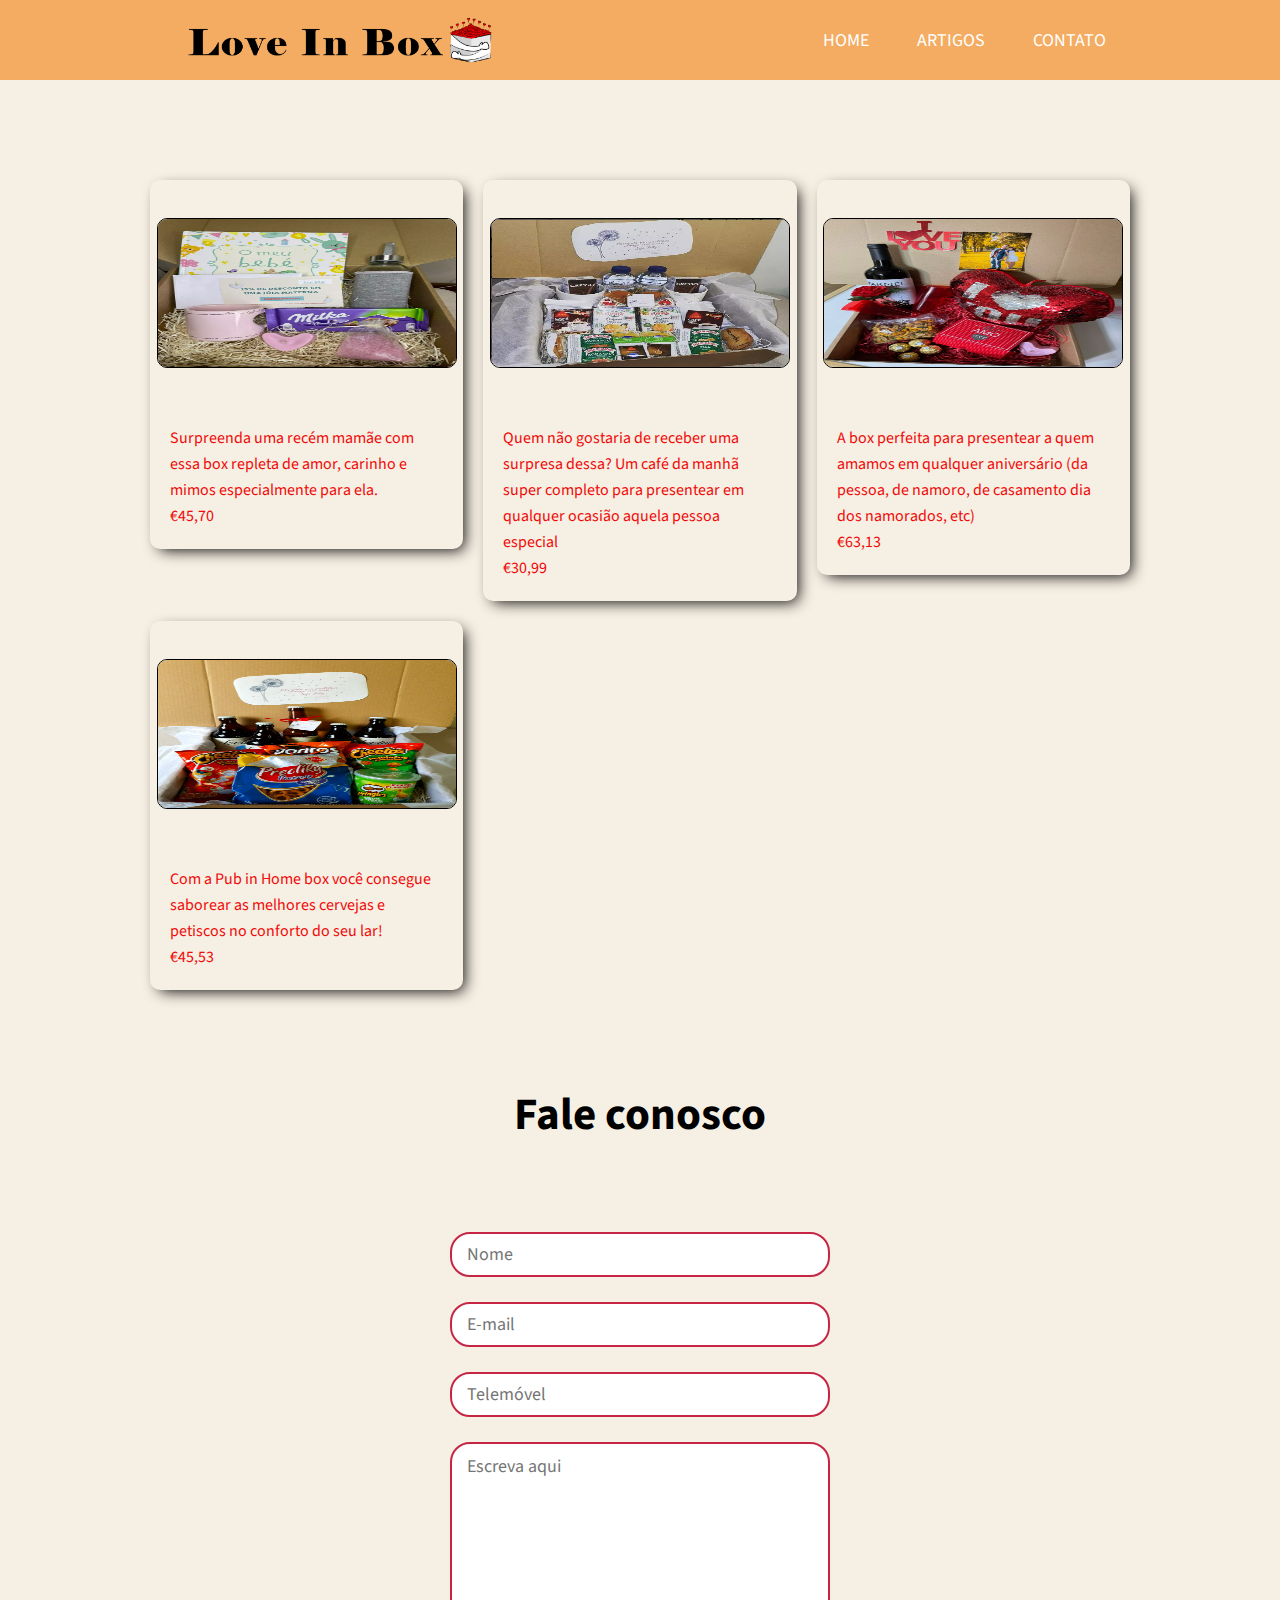
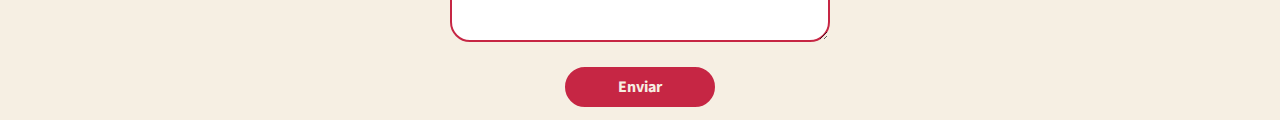
<file: index.html>
<!DOCTYPE html>
<html lang="pt-br">
  <head>
    <meta charset="UTF-8" />
    <meta http-equiv="X-UA-Compatible" content="IE=edge" />
    <meta name="viewport" content="width=device-width, initial-scale=1.0" />
    <title>Love In Box</title>
    <link rel="icon" type="image/x-icon" href="images/favicon.ico" />
    <link rel="stylesheet" href="style.css" />
    <link rel="stylesheet" href="responsive.css" />
  </head>

  <body>
    <header>
      <div class="container">
        <img src="images/Logotipo Modelo 3 transp.png" alt="logo" />
        <div class="menu-section">
          <div class="container-menu">
            <input type="checkbox" id="checkbox-menu" />
            <label class="menu-button-container" for="checkbox-menu">
              <span></span>
              <span></span>
              <span></span>
            </label>
            <nav>
              <ul class="menu">
                <li>
                  <a href="#">Home</a>
                </li>
                <li>
                  <a href="#">Artigos</a>
                </li>
                <li>
                  <a href="#">Contato</a>
                </li>
              </ul>
            </nav>
          </div>
        </div>
      </div>
    </header>
    <main>
      <section class="cards">
        <a href="./artigos/futuro.html">
          <div class="card">
            <div class="image">
              <img src="images/4b1ff3f3-64c2-468a-bf1b-1ceadeceeb19.webp" />
            </div>

            <div class="content">
              <p class="title text--medium">
                Surpreenda uma recém mamãe com essa box repleta de amor, carinho
                e mimos especialmente para ela.
              </p>
              <div class="info">
                <p class="text--medium">€45,70</p>
              </div>
            </div>
          </div>
        </a>
        <a href="./artigos/futuro.html">
          <div class="card">
            <div class="image">
              <img src="images/cafe_da_manha.webp" />
            </div>

            <div class="content">
              <p class="title text--medium">
                Quem não gostaria de receber uma surpresa dessa? Um café da
                manhã super completo para presentear em qualquer ocasião aquela
                pessoa especial
              </p>
              <div class="info">
                <p class="text--medium">€30,99</p>
              </div>
            </div>
          </div>
        </a>
        <a href="./artigos/futuro.html">
          <div class="card">
            <div class="image">
              <img src="images/f5bbbeb2-a1b3-44db-9e25-aa3af5b00d16.webp" />
            </div>

            <div class="content">
              <p class="title text--medium">
                A box perfeita para presentear a quem amamos em qualquer
                aniversário (da pessoa, de namoro, de casamento dia dos
                namorados, etc)
              </p>
              <div class="info">
                <p class="text--medium">€63,13</p>
              </div>
            </div>
          </div>
        </a>
        <a href="./artigos/futuro.html">
          <div class="card">
            <div class="image">
              <img src="images/20200913_121454.webp" />
            </div>

            <div class="content">
              <p class="title text--medium">
                Com a Pub in Home box você consegue saborear as melhores
                cervejas e petiscos no conforto do seu lar!
              </p>
              <div class="info">
                <p class="text--medium">€45,53</p>
              </div>
            </div>
          </div>
        </a>
      </section>
    </main>
    <section>
      <div>
        <div>
          <h2 class="container-form"><span>Fale conosco</span></h2>

          <form class="container-form">
            <input type="text" placeholder="Nome" />
            <input type="email" placeholder="E-mail" />
            <input type="tel" placeholder="Telemóvel" />
            <textarea type="text" placeholder="Escreva aqui"></textarea>
            <input type="submit" value="Enviar" />
          </form>
        </div>
      </div>
    </section>
  </body>
</html>
</file>
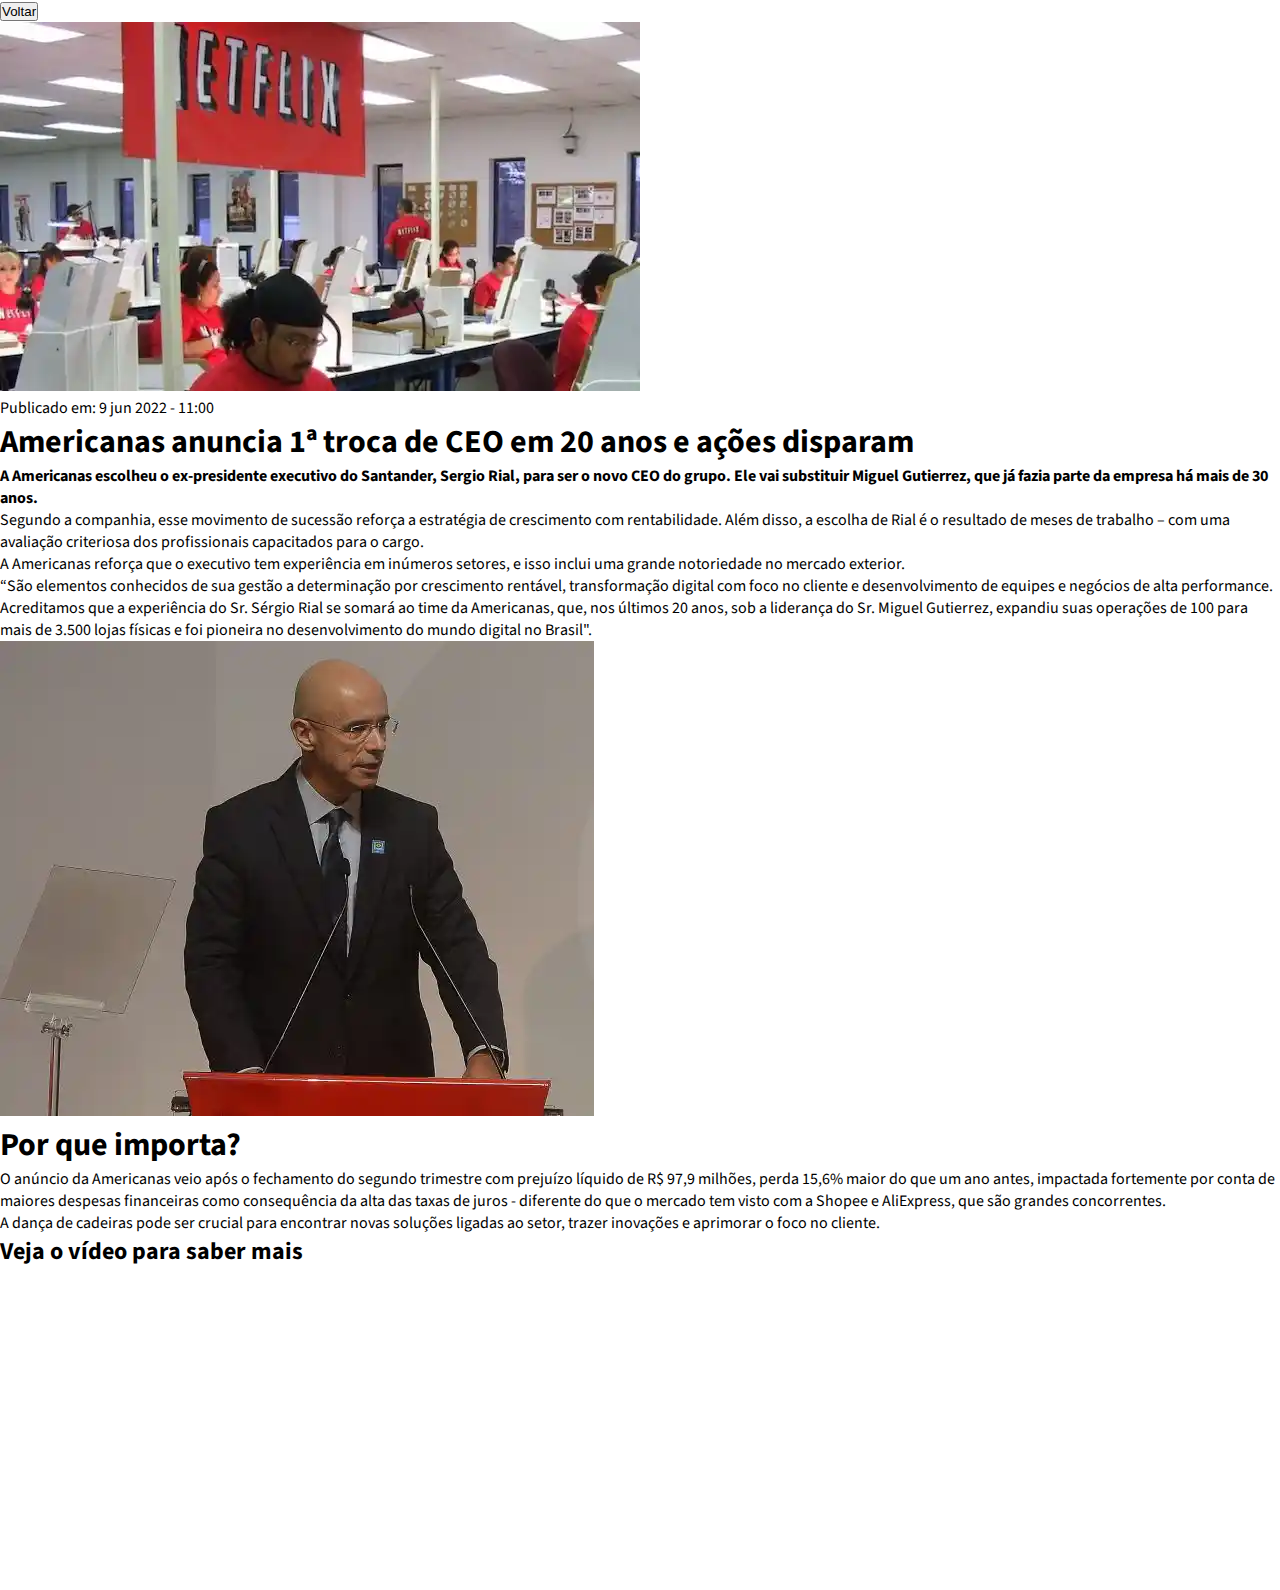
<file: artigos/futuro.html>
<!DOCTYPE html>
<html lang="pt-br">
  <head>
    <meta charset="UTF-8" />
    <meta name="viewport" content="width=device-widht, initial-scale=1.0" />
    <meta http-equiv="X-Ua-Compatible" content="IE=edge" />
    <link rel="stylesheet" href="../artigos/futuro.css" />
    <link rel="icon" type="image/x-icon" href="/images/favicon.ico" />
    <title>Qual o futuro das profissões na Nova Economia?</title>
  </head>
  <body>
    <section>
      <div>
        <a href="../index.html">
          <button>Voltar</button>
        </a>
      </div>
      <img
        src="../images/netflix_escritorio_businessday_573a4c2fb0.webp"
        alt="banner"
      />
      <p class="publication">Publicado em: 9 jun 2022 - 11:00</p>
      <h1>Americanas anuncia 1ª troca de CEO em 20 anos e ações disparam</h1>
      <h4>
        A Americanas escolheu o ex-presidente executivo do Santander, Sergio
        Rial, para ser o novo CEO do grupo. Ele vai substituir Miguel Gutierrez,
        que já fazia parte da empresa há mais de 30 anos.
      </h4>
      <p>
        Segundo a companhia, esse movimento de sucessão reforça a estratégia de
        crescimento com rentabilidade. Além disso, a escolha de Rial é o
        resultado de meses de trabalho – com uma avaliação criteriosa dos
        profissionais capacitados para o cargo.
      </p>
      <p>
        A Americanas reforça que o executivo tem experiência em inúmeros
        setores, e isso inclui uma grande notoriedade no mercado exterior.
      </p>
      <p>
        “São elementos conhecidos de sua gestão a determinação por crescimento
        rentável, transformação digital com foco no cliente e desenvolvimento de
        equipes e negócios de alta performance. Acreditamos que a experiência do
        Sr. Sérgio Rial se somará ao time da Americanas, que, nos últimos 20
        anos, sob a liderança do Sr. Miguel Gutierrez, expandiu suas operações
        de 100 para mais de 3.500 lojas físicas e foi pioneira no
        desenvolvimento do mundo digital no Brasil".
      </p>
      <img
        src="../images/Getty_Images_833659802_4009c3c531.webp"
        alt="imagem do meio do texto"
      />
      <h1>Por que importa?</h1>
      <p>
        O anúncio da Americanas veio após o fechamento do segundo trimestre com
        prejuízo líquido de R$ 97,9 milhões, perda 15,6% maior do que um ano
        antes, impactada fortemente por conta de maiores despesas financeiras
        como consequência da alta das taxas de juros - diferente do que o
        mercado tem visto com a Shopee e AliExpress, que são grandes
        concorrentes.
      </p>
      <p>
        A dança de cadeiras pode ser crucial para encontrar novas soluções
        ligadas ao setor, trazer inovações e aprimorar o foco no cliente.
      </p>
      <h2>Veja o vídeo para saber mais</h2>
      <div class="content-video">
        <iframe
          width="560"
          height="315"
          src="https://www.youtube.com/embed/oi8lpZp9hKU"
          title="YouTube video player"
          frameborder="0"
          allow="accelerometer; autoplay; clipboard-write; encrypted-media; gyroscope; picture-in-picture"
          allowfullscreen
        ></iframe>
      </div>
    </section>
  </body>
</html>
</file>
<file: style.css>
@import url('https://fonts.googleapis.com/css2?family=Source+Sans+Pro:ital,wght@0,300;0,400;0,700;1,400&display=swap');
*{
    box-sizing: border-box;
    margin: 0;
    padding: 0;
    outline: 0;
}

html,form input, form textarea {
    height: 100vh;
    font-family: "Source Sans Pro", 'Times New Roman';
    text-rendering: optimizeLegibility;
    -webkit-font-smoothing: antialiased;
} 
body {
    font-family: "Source Sans Pro", 'Times New Roman';
    text-rendering: optimizeLegibility;
    -webkit-font-smoothing: antialiased;
}

main, body, div .container-form {
    background-color: #F6EFE3
}

/* HEADER */

header {
    background-color:   #F3AC61;
}

header .container{  
    display: flex;
    align-items: center;
    justify-content: space-between;
    max-width: 980px;
    height: 80px;
    margin: auto;
}

header nav ul{
    display: flex;
}

header nav ul li {
    list-style: none;
}

header nav ul li a {
    text-decoration: none;
    color: white;
    text-transform: uppercase;
    font-size: 18px;
    padding: 24px;
    transition: all 250ms linear 0s;
}

header nav ul li a:hover {
    background: rgba(255,255,255,0.15);
}

header .container img{
    height:200px

}
#checkbox-menu {
    display: none;
}

/* MAIN */
main {
    margin-bottom: 100px;
    margin-top: 100px;
}

.container-form {
    display: flex;
    flex-direction: column;
    align-items: center;
    justify-content: space-between;
    max-width: 980px;
    margin: 30px auto 30px auto;
    
}

h2{
    color: rgb(0,0,0);
    font-size: 45px;
    line-height: 50px;
    font-weight: bold;
    }


form {
    margin-top: 20px;

}

form input {
    width: 380px;
    padding-left: 15px;
    font-size: 18px;
    height: 45px;
    margin-bottom: 13px;
    border-radius: 20px;
    border: 2px solid #C62644;
    
}

form textarea {
    width: 380px;
    padding-left: 15px;
    font-size: 18px;
    height: 200px;
    margin-bottom: 13px;
    border-radius: 20px;
    border: 2px solid #C62644;
    padding-top: 10px ;
  }



form [type="submit"] {
    background-color: #C62644;
    color: #F6EFE3;
    font-weight: bold;
    width: 150px;
    padding-left: 0px;
    font-size: 16px;
    height: 40px;

}
form [type="submit"]:hover {
    cursor: pointer;
    background-color: #c62643d2;
    transform: translateY(-2px);
}

main .container-main img{
    width: 600px;
}

/* CARDS */


a {
text-decoration: none;
}

.cards {
    width: 90%;
    max-width: 980px;
    margin: auto;
    display: grid;
    grid-template-columns: repeat(auto-fit, minmax(250px, 1fr));
    grid-gap: 20px;

}

.text--medium{
    font-size: 16px;
    line-height: 26px;
    font-weight: 400;
    color: rgb(240, 10, 10);
}

.card{
    display: flex;
    flex-direction: column;
    cursor: pointer;
    box-shadow: 5px 5px 15px -4px #000000;
    transition: all 0.3s ease 0s;
    color: #8AD2C6;
    border-radius: 10px;
}

.card:hover{
    transform: translateY(-7px);
}

.image {
    width: 100%;
    padding-top: 56.25%;
    overflow: hidden;
    position: relative;
    border-radius: 10px 10px 0px 0px;
    height: 225px;
    
}

.image img{
    position: absolute;
    border-radius: 10px;
    top: 50%;
    left: 50%;
    transform: translate(-50%, -50%);
    width: 300px;
    height: 150px;
    border: 1px solid #000;
    
}

.content {
    margin:20px;
    
}
</file>
<file: responsive.css>
@media (max-width: 1000px) 

main .container-main div {
  margin: auto;
}
main .container-main img {
    display: none;
  }
  h2 {
    margin-left: 50px;
  }
  form {
    display: flex;
    align-items: center;
    width: 100%;
    padding-top: 50px;
    text-align: center;
    flex-direction: column;
  }
  input {
    margin: 12px;
  }
  textarea {
    margin: 12px;
  }


@media (max-width: 1000px) {
  .container {
    padding: 0px 20px;
  }
}
@media (max-width: 630px) {
  .menu-button-container {
    display: flex;
  }
  .menu {
    position: absolute;
    margin-top: 30px;
    flex-direction: column;
    width: 100vw;
    justify-content: center;
    align-items: center;
    left: 100%;
    transform: translateX(100vw);
    transition: 0.5s ease transform;
  }

  .menu>li {
    display: flex;
    justify-content: center;
    margin: 0;
    padding: 0px;
    width: 100%;
    color: white;
    background-color: #f3ac61;
    border-radius: 5px;
  }

  .menu>li:not(:last-child) {
    border-bottom: 1px solid white;
  }
  .menu li a {
    flex: 1;
    text-align: center;
  }
}

main .container-menu img {
    display: none;
  }
.container-menu {
  height: 100%;
  display: flex;
  align-items: center;
  justify-content: center;
}

label {
  cursor: pointer;
  position: relative;
  display: none;
  height: 22px;
  width: 30px;
}

label span {
  position: absolute;
  display: block;
  height: 5px;
  width: 100%;
  background: white;
  border-radius: 30px;
  transition: 0.25s ease-in-out;
}

label span:nth-child(1) {
  top: 0;
}
label span:nth-child(2) {
  top: 8px;
}
label span:nth-child(3) {
  top: 16px;
}

#checkbox-menu:checked + label span:nth-child(1) {
  transform: rotate(-45deg);
  top: 8px;
}
#checkbox-menu:checked + label span:nth-child(2) {
  opacity: 0;
}
#checkbox-menu:checked + label span:nth-child(3) {
  transform: rotate(45deg);
  top: 8px;
}

nav.menu{
    width: 100%;
}

#checkbox-menu:checked~nav .menu {
    transform: translateX(-100vw);
    transition: 0.5s ease transform;
}
</file>
<file: artigos/futuro.css>
@import url("https://fonts.googleapis.com/css2?family=Source+Sans+Pro:ital,wght@0,300;0,400;0,700;1,400&display=swap");
* {
  box-sizing: border-box;
  margin: 0;
  padding: 0;
  outline: 0;
}

html,
body {
  font-family: "Source Sans Pro", "Times New Roman";
  text-rendering: optimizeLegibility;
  -webkit-font-smoothing: antialiased;
}
</file>
